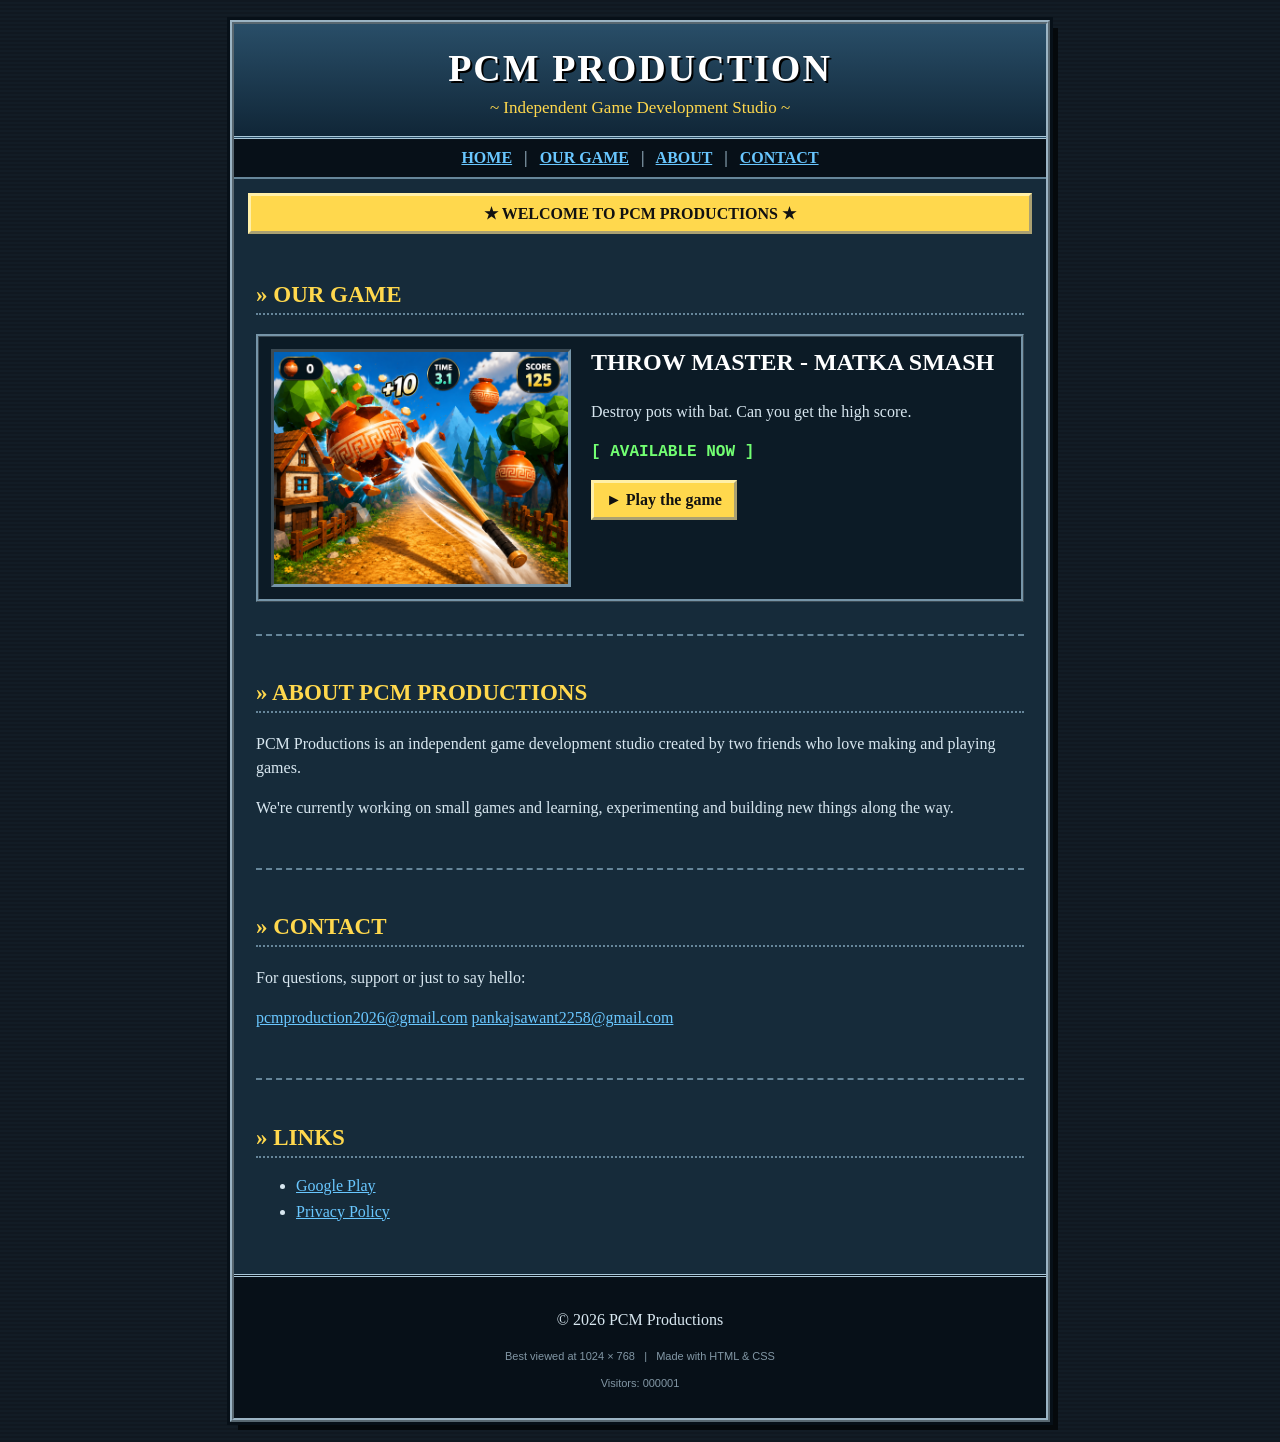
<file: index.html>
<!DOCTYPE html>
<html lang="en">
<head>
    <meta charset="UTF-8">
    <meta name="viewport" content="width=device-width, initial-scale=1.0">
    <title>PCM Productions</title>
    <link rel="stylesheet" href="style.css">
</head>
<body>

<div class="page">

    <header>
        <div class="logo">PCM PRODUCTION</div>
        <div class="tagline">~ Independent Game Development Studio ~</div>
    </header>

    <nav>
        <a href="index.html">HOME</a>
        <span>|</span>
        <a href="#game">OUR GAME</a>
        <span>|</span>
        <a href="#about">ABOUT</a>
        <span>|</span>
        <a href="#contact">CONTACT</a>
    </nav>

    <div class="notice">
        ★ WELCOME TO PCM PRODUCTIONS ★
    </div>

    <main>
        <section id="game">
            <h2>» OUR GAME</h2>

            <div class="game-box">
                <div class="game-image">
                    <img src="img/matkagamepromo.png" alt="Throw Master - Matka Smash gameplay screenshot">
                </div>

                <div class="game-info">
                    <h3>THROW MASTER - MATKA SMASH</h3>
                    <p>
                        Destroy pots with bat. Can you get the high score.
                    </p>

                    <p class="status">[ AVAILABLE NOW ]</p>

                    <a class="button" href="https://pcm-production.itch.io/throw-master-pot-mayhem" target="https://pcm-production.itch.io/throw-master-pot-mayhem">
                        ► Play the game
                    </a>
                </div>
            </div>
        </section>

        <hr>

        <section id="about">
            <h2>» ABOUT PCM PRODUCTIONS</h2>
            <p>
                PCM Productions is an independent game development studio
                created by two friends who love making and playing games.
            </p>
            <p>
                We're currently working on small games and learning,
                experimenting and building new things along the way.
            </p>
        </section>

        <hr>

        <section id="contact">
            <h2>» CONTACT</h2>
            <p>
                For questions, support or just to say hello:
            </p>
            <p>
                <a href="mailto:pcmproduction2026@gmail.com">pcmproduction2026@gmail.com</a>
                <a href="mailto:pankajsawant2258@gmail.com">pankajsawant2258@gmail.com</a>
            </p>
        </section>

        <hr>

        <section>
            <h2>» LINKS</h2>
            <ul>
                <li><a href="#" target="_blank">Google Play</a></li>
                <li><a href="privacy-policy.html">Privacy Policy</a></li>
            </ul>
        </section>
    </main>

    <footer>
        <p>© 2026 PCM Productions</p>
        <p class="tiny">Best viewed at 1024 × 768 &nbsp; | &nbsp; Made with HTML &amp; CSS</p>
        <p class="tiny">Visitors: 000001</p>
    </footer>

</div>

</body>
</html>
</file>
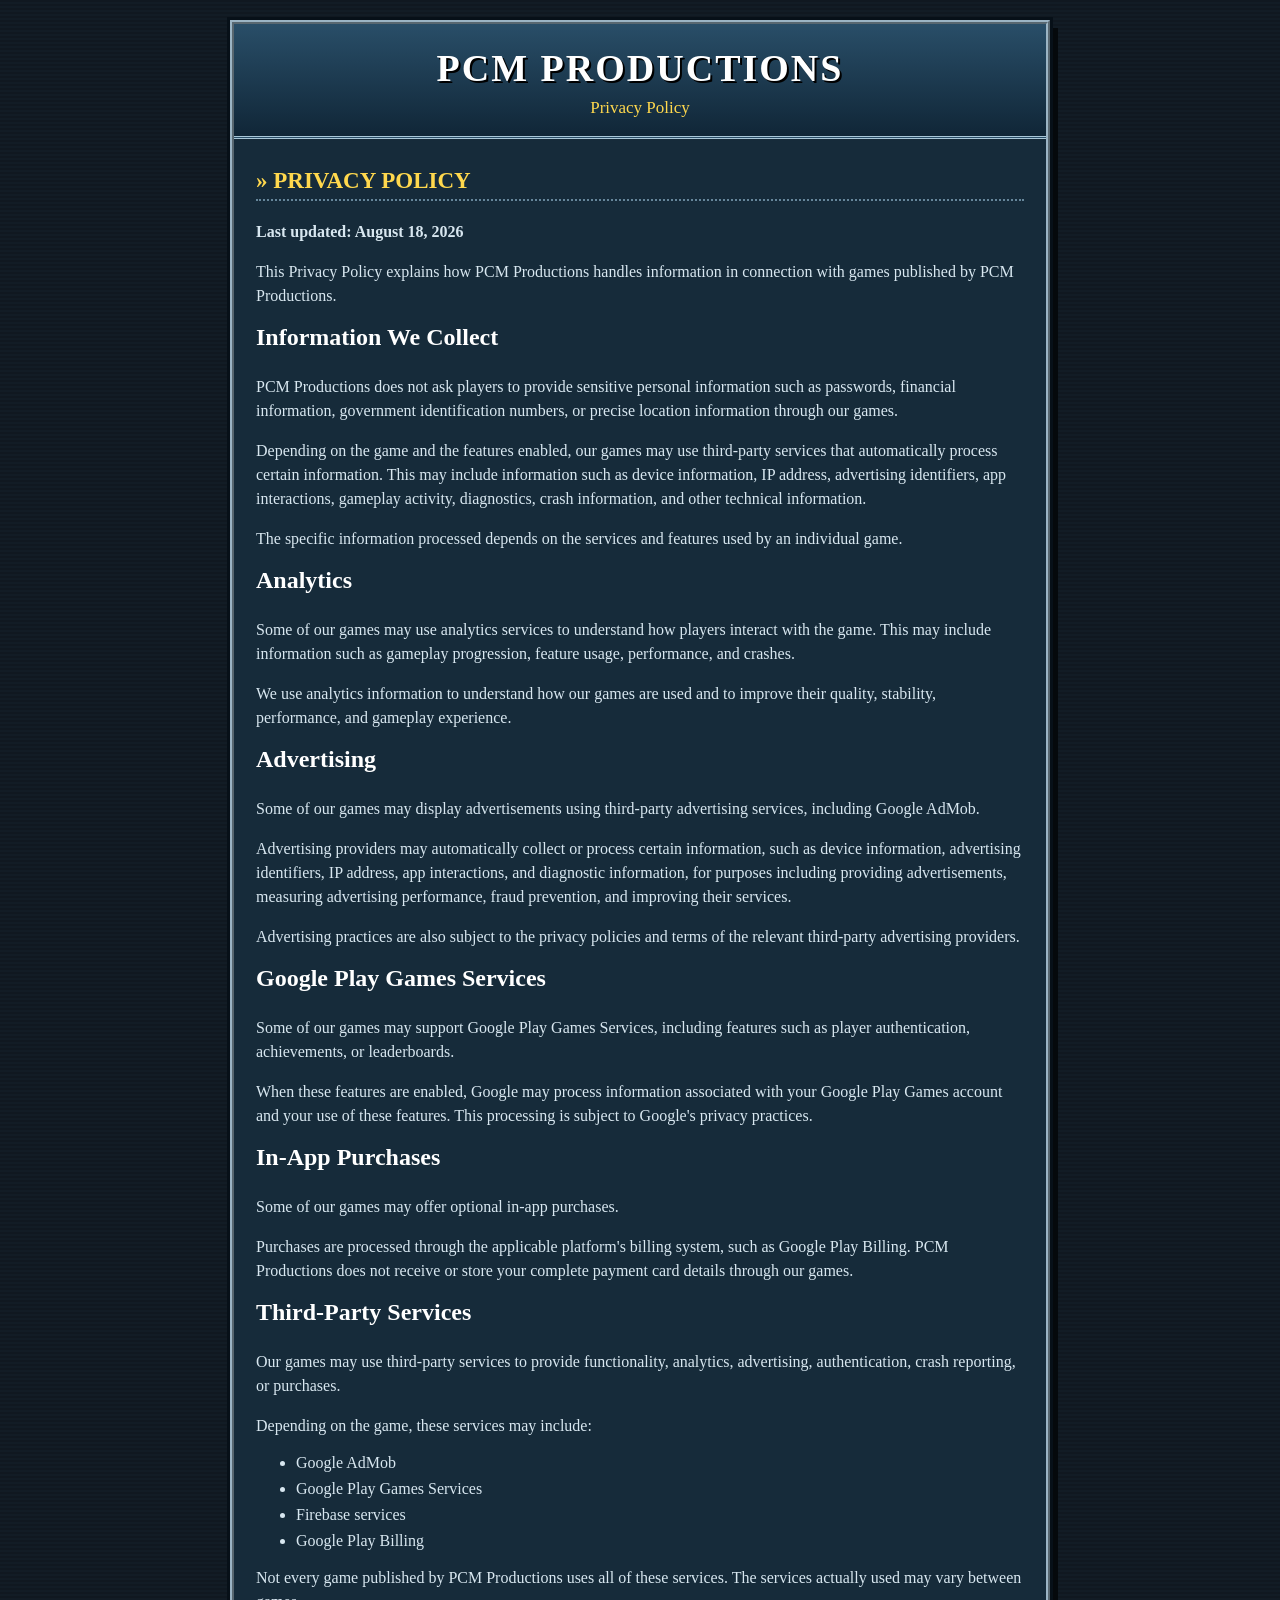
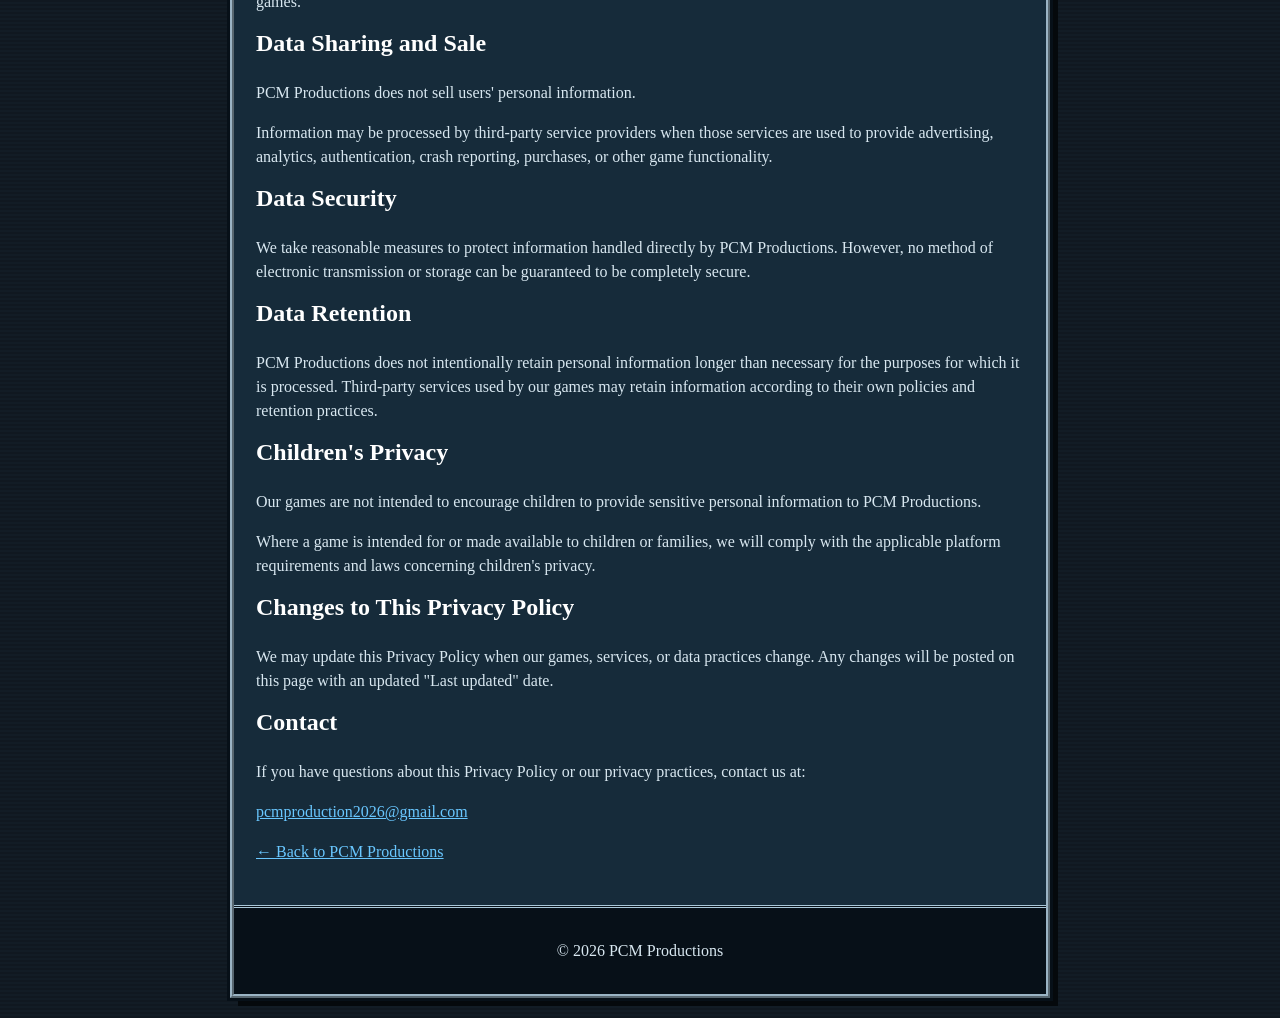
<file: privacy-policy.html>
<!DOCTYPE html>
<html lang="en">
<head>
    <meta charset="UTF-8">
    <meta name="viewport" content="width=device-width, initial-scale=1.0">
    <title>Privacy Policy - PCM Productions</title>
    <link rel="stylesheet" href="style.css">
</head>

<body>
<div class="page">

    <header>
        <div class="logo">PCM PRODUCTIONS</div>
        <div class="tagline">Privacy Policy</div>
    </header>

    <main>
        <h2>» PRIVACY POLICY</h2>

        <p><strong>Last updated: August 18, 2026</strong></p>

        <p>
            This Privacy Policy explains how PCM Productions handles information
            in connection with games published by PCM Productions.
        </p>

        <h3>Information We Collect</h3>

        <p>
            PCM Productions does not ask players to provide sensitive personal
            information such as passwords, financial information, government
            identification numbers, or precise location information through our
            games.
        </p>

        <p>
            Depending on the game and the features enabled, our games may use
            third-party services that automatically process certain information.
            This may include information such as device information, IP address,
            advertising identifiers, app interactions, gameplay activity,
            diagnostics, crash information, and other technical information.
        </p>

        <p>
            The specific information processed depends on the services and
            features used by an individual game.
        </p>

        <h3>Analytics</h3>

        <p>
            Some of our games may use analytics services to understand how
            players interact with the game. This may include information such
            as gameplay progression, feature usage, performance, and crashes.
        </p>

        <p>
            We use analytics information to understand how our games are used
            and to improve their quality, stability, performance, and gameplay
            experience.
        </p>

        <h3>Advertising</h3>

        <p>
            Some of our games may display advertisements using third-party
            advertising services, including Google AdMob.
        </p>

        <p>
            Advertising providers may automatically collect or process certain
            information, such as device information, advertising identifiers,
            IP address, app interactions, and diagnostic information, for
            purposes including providing advertisements, measuring advertising
            performance, fraud prevention, and improving their services.
        </p>

        <p>
            Advertising practices are also subject to the privacy policies and
            terms of the relevant third-party advertising providers.
        </p>

        <h3>Google Play Games Services</h3>

        <p>
            Some of our games may support Google Play Games Services, including
            features such as player authentication, achievements, or
            leaderboards.
        </p>

        <p>
            When these features are enabled, Google may process information
            associated with your Google Play Games account and your use of
            these features. This processing is subject to Google's privacy
            practices.
        </p>

        <h3>In-App Purchases</h3>

        <p>
            Some of our games may offer optional in-app purchases.
        </p>

        <p>
            Purchases are processed through the applicable platform's billing
            system, such as Google Play Billing. PCM Productions does not
            receive or store your complete payment card details through our
            games.
        </p>

        <h3>Third-Party Services</h3>

        <p>
            Our games may use third-party services to provide functionality,
            analytics, advertising, authentication, crash reporting, or
            purchases.
        </p>

        <p>
            Depending on the game, these services may include:
        </p>

        <ul>
            <li>Google AdMob</li>
            <li>Google Play Games Services</li>
            <li>Firebase services</li>
            <li>Google Play Billing</li>
        </ul>

        <p>
            Not every game published by PCM Productions uses all of these
            services. The services actually used may vary between games.
        </p>

        <h3>Data Sharing and Sale</h3>

        <p>
            PCM Productions does not sell users' personal information.
        </p>

        <p>
            Information may be processed by third-party service providers when
            those services are used to provide advertising, analytics,
            authentication, crash reporting, purchases, or other game
            functionality.
        </p>

        <h3>Data Security</h3>

        <p>
            We take reasonable measures to protect information handled directly
            by PCM Productions. However, no method of electronic transmission or
            storage can be guaranteed to be completely secure.
        </p>

        <h3>Data Retention</h3>

        <p>
            PCM Productions does not intentionally retain personal information
            longer than necessary for the purposes for which it is processed.
            Third-party services used by our games may retain information
            according to their own policies and retention practices.
        </p>

        <h3>Children's Privacy</h3>

        <p>
            Our games are not intended to encourage children to provide
            sensitive personal information to PCM Productions.
        </p>

        <p>
            Where a game is intended for or made available to children or
            families, we will comply with the applicable platform requirements
            and laws concerning children's privacy.
        </p>

        <h3>Changes to This Privacy Policy</h3>

        <p>
            We may update this Privacy Policy when our games, services, or data
            practices change. Any changes will be posted on this page with an
            updated "Last updated" date.
        </p>

        <h3>Contact</h3>

        <p>
            If you have questions about this Privacy Policy or our privacy
            practices, contact us at:
        </p>

        <p>
            <a href="mailto: pcmproduction2026@gmail.com">
                pcmproduction2026@gmail.com
            </a>
        </p>

        <p>
            <a href="index.html">← Back to PCM Productions</a>
        </p>
    </main>

    <footer>
        <p>© 2026 PCM Productions</p>
    </footer>

</div>
</body>
</html>
</file>
<file: style.css>
/* PCM Productions - deliberately old-school web design */

* {
    box-sizing: border-box;
}

html {
    scroll-behavior: smooth;
}

body {
    margin: 0;
    padding: 20px 10px;
    background:
        repeating-linear-gradient(
            0deg,
            #101820 0px,
            #101820 2px,
            #121c25 2px,
            #121c25 4px
        );
    color: #d8e7f0;
    font-family: "Times New Roman", Times, serif;
    font-size: 16px;
}

.page {
    width: 820px;
    max-width: 100%;
    margin: 0 auto;
    background: #162b3a;
    border: 4px ridge #9bb4c4;
    box-shadow: 0 0 0 3px #071018, 8px 8px 0 #05090c;
}

header {
    text-align: center;
    padding: 22px 10px 18px;
    background: linear-gradient(#294e68, #102637);
    border-bottom: 3px double #a9c7d8;
}

.logo {
    color: #ffffff;
    font-size: 38px;
    font-weight: bold;
    letter-spacing: 2px;
    text-shadow: 2px 2px #000000;
}

.tagline {
    margin-top: 8px;
    color: #ffd84d;
    font-size: 17px;
}

nav {
    text-align: center;
    padding: 10px;
    background: #071018;
    border-bottom: 2px solid #66869a;
    font-weight: bold;
}

nav a,
a {
    color: #69c7ff;
    text-decoration: underline;
}

nav a:hover,
a:hover {
    color: #fff36b;
    background: #164b69;
}

nav span {
    color: #8ba4b4;
    margin: 0 8px;
}

.notice {
    margin: 14px;
    padding: 8px;
    text-align: center;
    color: #111;
    background: #ffd84d;
    border: 3px outset #fff0a8;
    font-weight: bold;
}

main {
    padding: 10px 22px 25px;
}

section {
    padding: 5px 0 12px;
}

h2 {
    color: #ffd84d;
    font-size: 23px;
    border-bottom: 2px dotted #66869a;
    padding-bottom: 5px;
}

h3 {
    margin-top: 0;
    color: #ffffff;
    font-size: 24px;
}

p {
    line-height: 1.5;
}

.game-box {
    display: flex;
    gap: 20px;
    padding: 12px;
    background: #0c1b26;
    border: 3px ridge #7695a8;
}

.game-image {
    width: 300px !important;
    min-width: 300px !important;
    max-width: 300px !important;
    height: 238px !important;
    min-height: 238px !important;
    max-height: 238px !important;

    overflow: hidden !important;

    border: 3px inset #7695a8;
    background: #05090c;
}

.game-image img {
    display: block !important;

    width: 100% !important;
    height: 100% !important;

    max-width: 100% !important;
    max-height: 100% !important;

    object-fit: cover !important;
}
.game-info {
    flex: 1;
}

.status {
    color: #72ff72;
    font-family: "Courier New", monospace;
    font-weight: bold;
}

.button {
    display: inline-block;
    padding: 8px 12px;
    color: #111;
    background: #ffd84d;
    border: 3px outset #fff0a8;
    text-decoration: none;
    font-weight: bold;
}

.button:active {
    border-style: inset;
}

hr {
    border: 0;
    border-top: 2px dashed #66869a;
    margin: 20px 0;
}

li {
    margin: 8px 0;
}

footer {
    text-align: center;
    padding: 15px 10px;
    background: #071018;
    border-top: 3px double #a9c7d8;
}

.tiny {
    color: #8297a5;
    font-family: Arial, sans-serif;
    font-size: 11px;
}

@media (max-width: 650px) {
    body {
        padding: 5px;
    }

    .logo {
        font-size: 28px;
    }

    .game-box {
        flex-direction: column;
    }

    .game-image {
        width: 100%;
        min-width: 0;
    }

    nav span {
        margin: 0 2px;
    }
}
</file>
